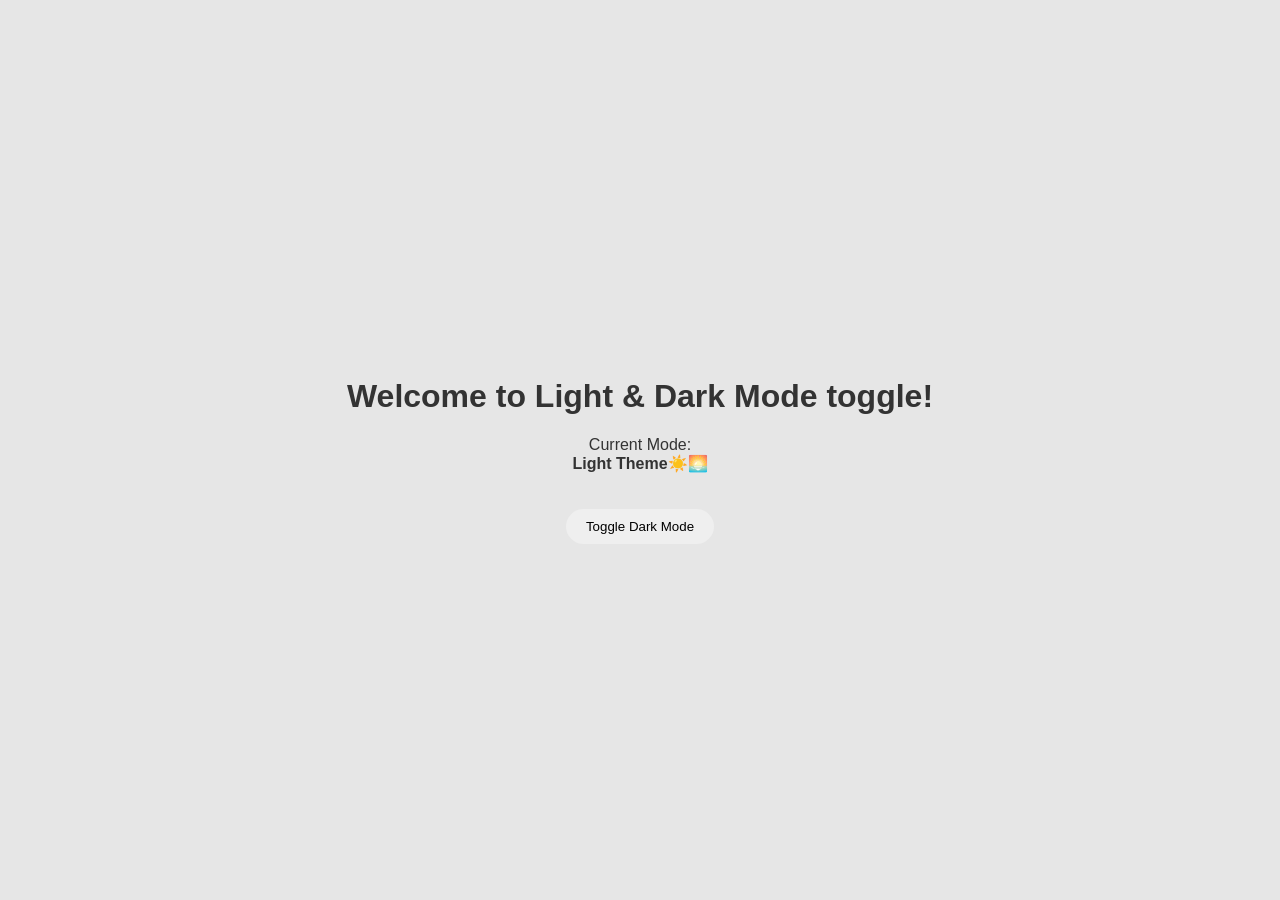
<file: index.htm>
<!DOCTYPE html>
<html lang="en">
  <head>
    <meta charset="UTF-8" />
    <meta name="viewport" content="width=device-width, initial-scale=1.0" />
    <title>Dark Mode Toggle</title>
    <link rel="stylesheet" href="index.css" />
  </head>
  <body>
    <div class="container">
      <h1>Welcome to Light & Dark Mode toggle!</h1>
      <p>This is a paragraph to demonstrate light and dark mode.</p>
    </div>
    <button id="toggleButton">Toggle Dark Mode</button>
    <script src="index.js"></script>
  </body>
</html>
</file>
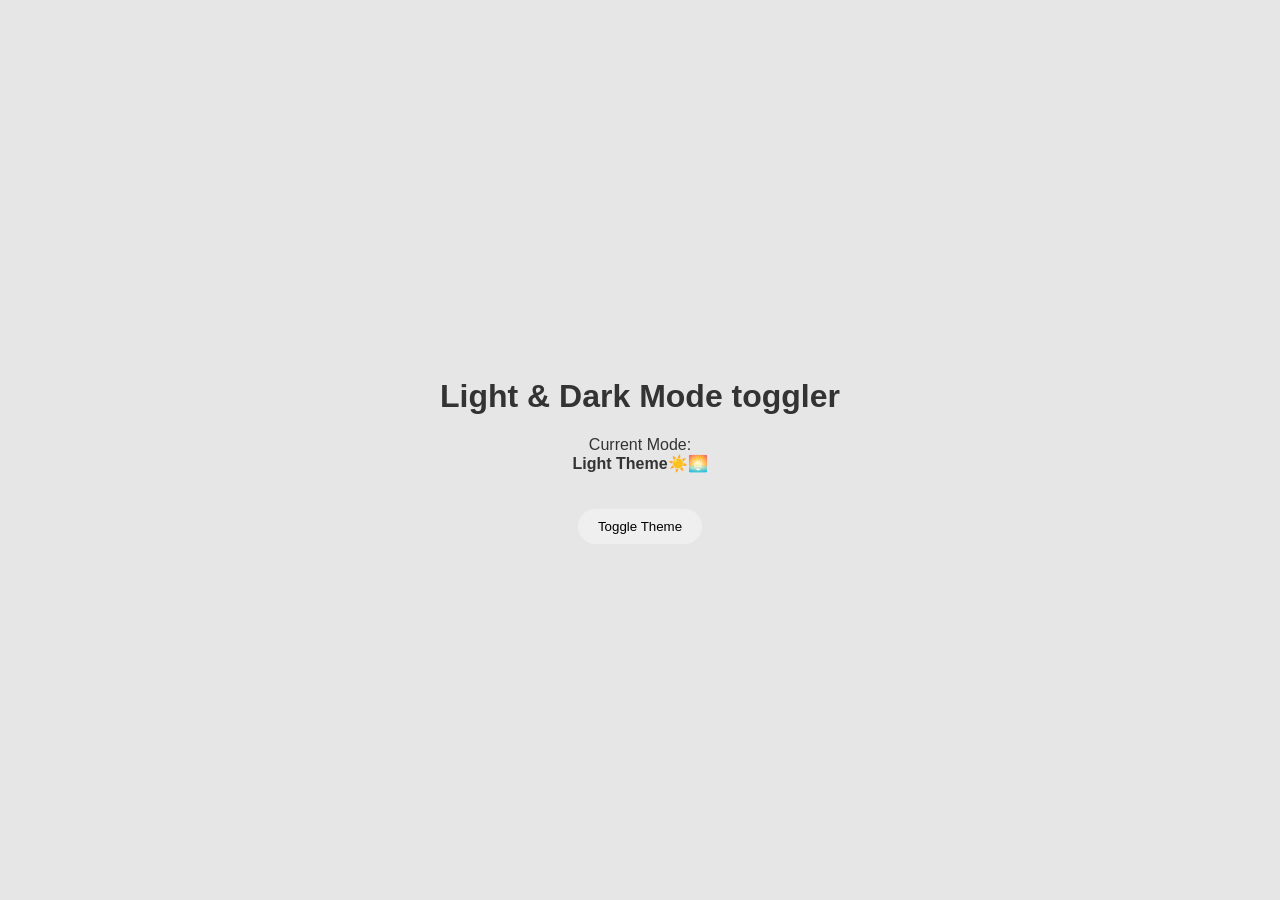
<file: index.html>
<!DOCTYPE html>
<html lang="en">
  <head>
    <meta charset="UTF-8" />
    <meta name="viewport" content="width=device-width, initial-scale=1.0" />
    <title>Dark Mode Toggle</title>
    <link rel="stylesheet" href="index.css" />
  </head>
  <body>
    <div class="container">
      <h1>Light & Dark Mode toggler</h1>
      <p>Current Mode: <br />
        <span id="mode">
          Light Theme💡☀️
        </span></p>
    </div>
    <button id="toggleButton">Toggle Theme</button>
    <script src="index.js"></script>
  </body>
</html>
</file>
<file: index.css>
body {
  /* Initial styles for the body element */
  font-family: sans-serif;
  margin: 0;
  padding: 35px;
  color: #333; /* Default color for text */
  background-color: #e6e6e6; /* Default background color (light mode) */
  display: flex;
  flex-direction: column;
  align-items: center;
  justify-content: center;
  min-height: 90vh;
  transition: background-color 0.5s ease-in-out, color 1s ease-in-out;
}

h1 {
  font-size: 2rem;
}

.dark-mode {
  /* Styles applied when dark mode is activated */
  background-color: #333;
  color: #fff;
}

.container {
  /* Styles for the content container */
  padding: 20px;
  border-radius: 5px;
  text-align: center;
}

#mode {
  display: inline;
  font-weight: bold;
}

button {
  /* Styles for the toggle button */
  padding: 10px 20px;
  border: none;
  cursor: pointer;
  border-radius: 30px
}

/* #toggleButton:hover {
    border: 1px solid;
    border-color: red;
} */

.buttonChange {
  background-color: #333;
  color: #fff;
  border: 1px solid;
  border-color: #646464;
  transition: background-color 0.4s ease-in-out, border-color 0.4s ease-in-out;
}
</file>
